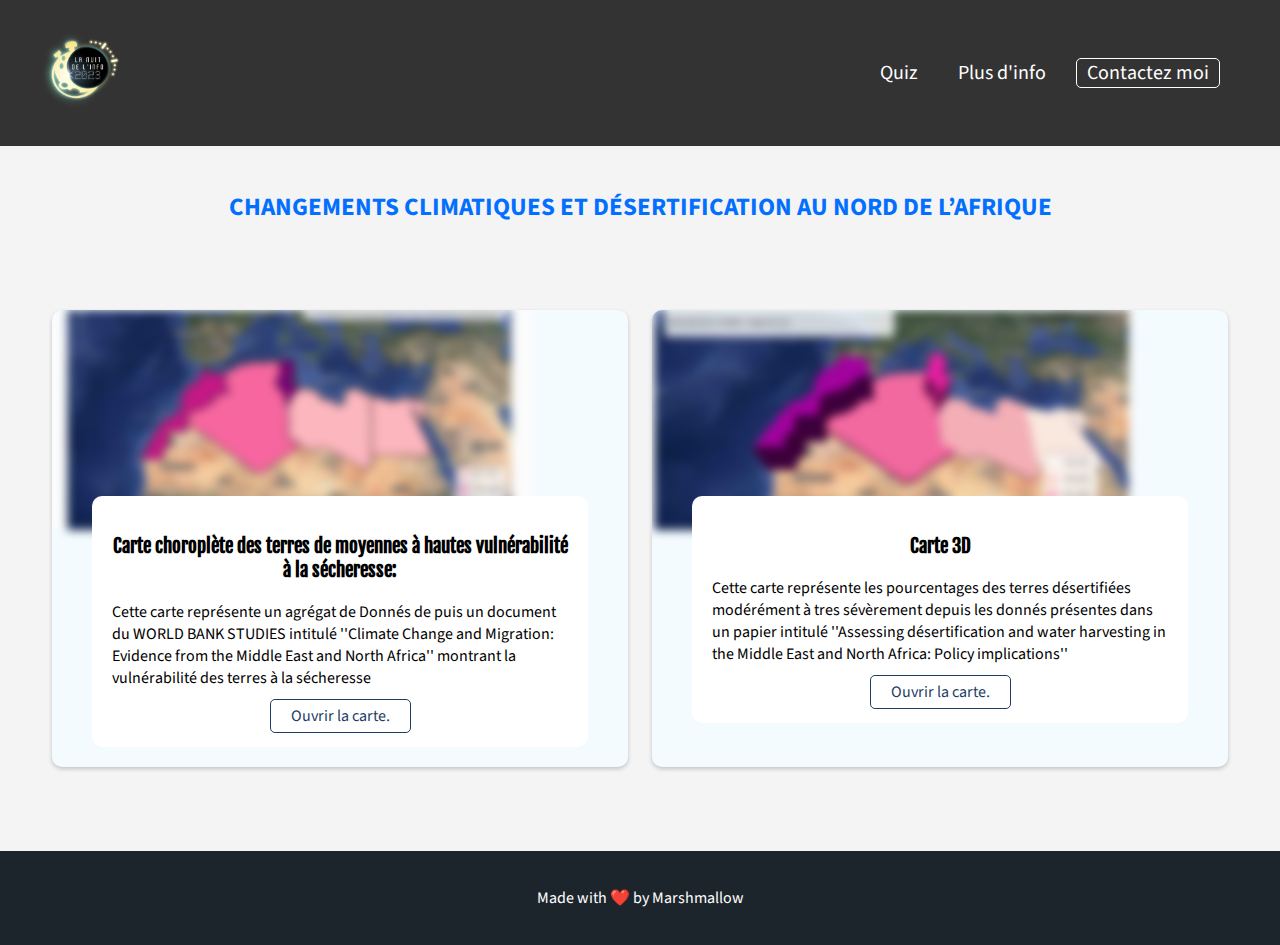
<file: index.html>
<!DOCTYPE html>
<html lang="fr">

<head>
  <meta charset="UTF-8">
  <meta name="description" content="changements climatiques  au Nord de l’Afrique">
  <meta name="keywords" content="IAV Hassan II, Climate change, Climat, désertification, Forets, Afrique du nord">
  <meta name="author" content="Marshmallow">
  <title>changements climatiques au Tunisie et au Nord de l’Afrique </title>
  <link rel="icon" type="image/png" href="./images/logo-n2i-2023.png">

  <link href="https://fonts.googleapis.com/css?family=Fjalla+One|Source+Sans+Pro:400,700" rel="stylesheet">
  <link rel="stylesheet" href="css/style.css">
  <meta name="viewport" content="width=device-width, initial-scale=1">
</head>

<body>
  <i class="icon-menu burger-button" id="burger-menu"></i>
  <header class="header">
    <div class="wrapper">
      <figure class="logo"><img src="./images/logo-n2i-2023.png" width="80" height="80" alt="logo n2i"></figure>
      <nav class="menu">
        <ol>
          <li><a class="link" href="html-pages/quiz.html">Quiz</a></li>
          <li><a class="link" href="https://fr.wikipedia.org/wiki/D%C3%A9sertification#:~:text=Ses%20effets%2C%20qui%20r%C3%A9sultent%20d,en%20cause%20de%20la%20d%C3%A9sertification."> Plus d'info </a></li>
          <li><a class="link contact-button" href="mailto: club.microsoft@polytecsousse.tn">Contactez moi</a></li>

        </ol>
      </nav>
    </div>
  </header>
  </section>
  <maps>
    <div class="wrapper">
      <h2 id="maps" class="map-header">changements climatiques et désertification  au Nord de l’Afrique</h2>
    </div>
    <section class="map-list">
      <div class="wrapper">
        <article class="map">
          <figure class="map-imageWrapper"><img class="projimg" src="./images/maps/map1.jpg"
              alt="Carte 1"></figure>
          <div class="map-content">
            <h3 class="map-title">Carte choroplète des terres de moyennes à hautes vulnérabilité à la sécheresse: </h3>
            <p class="map-description">Cette carte représente un agrégat de Donnés de puis un document du WORLD BANK STUDIES 
              intitulé ''Climate Change and Migration: Evidence from the Middle East and North Africa'' montrant la vulnérabilité des terres à la sécheresse </p>
            <a class="map-link" href="html-pages/map1.html">Ouvrir la carte.</a>
          </div>
        </article>
       
        <article class="map">
          <figure class="map-imageWrapper"><img class="projimg" src="./images/maps/map4.jpg"
              alt="Carte 4"></figure>
          <div class="map-content">
            <h3 class="map-title">Carte 3D</h3>
            <p class="map-description">Cette carte représente les pourcentages des terres désertifiées modérément à tres sévèrement depuis les donnés présentes dans 
              un papier intitulé ''Assessing désertification and water harvesting in the Middle East and North Africa: Policy implications''  </p>
            <a class="map-link" href="html-pages/map4.html">Ouvrir la carte.</a>
          </div>
        </article>
       
      </div>
    </section>
  </maps>
  <!-- external links -->
 
  <section id="footer" class="footer">
    
      <div class="wrapper">

        <p>Made with ❤️ by Marshmallow </p>
      </div>
  </section>
  
  <script>
    // ce srcript est pour une visualisation sur mobile
    const mobile = window.matchMedia('screen and (max-width: 767px)');
    const menu = document.querySelector('.menu');
    const burgerButton = document.querySelector('#burger-menu');

    mobile.addListener(validation);

    function validation(event) {
      if (event.matches) {
        burgerButton.addEventListener('click', hideShow);
      } else {
        burgerButton.removeEventListener('click', hideShow);
      }
    }
    validation(mobile);

    function hideShow() {
      if (menu.classList.contains('is-active')) {
        menu.classList.remove('is-active');
      } else {
        menu.classList.add('is-active');
      }
    }
  </script>
</body>

</html>
</file>
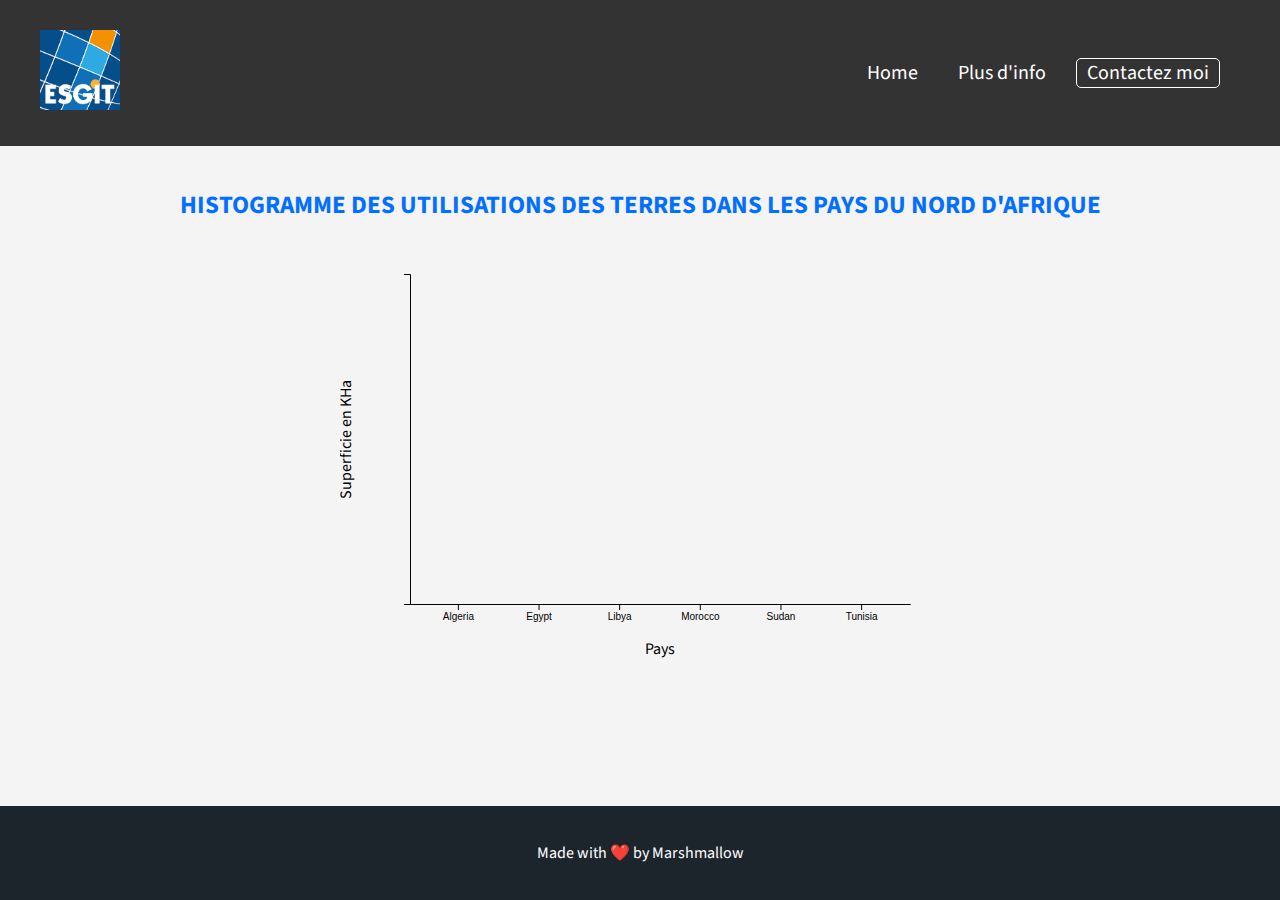
<file: html-pages/dataviz1.html>
<!DOCTYPE html>
<html lang="fr">

<head>
    <meta charset="UTF-8">
    <meta name="description" content="changements climatiques  au Nord de l’Afrique">
    <meta name="keywords"
        content="IAV Hassan II, Climate change, Climat, desertification, Forets, Afrique du nord">
    <meta name="author" content="Marshmallow">
    <meta name='viewport' content='width=device-width, initial-scale=1.0, maximum-scale=1.0, 
    user-scalable=no'>
    <title>changements climatiques au Maroc et au Nord de l’Afrique </title>
    <link rel="icon" type="image/png" href="./images/esgt.png">
    <link href="https://fonts.googleapis.com/css?family=Fjalla+One|Source+Sans+Pro:400,700" rel="stylesheet">
    <link rel="stylesheet" href="../css/style.css">
    <meta name="viewport" content="width=device-width, initial-scale=1">
    <!-- calls -->

    <link rel="shortcut icon" href="../images/esgt.png" type="image/x-icon">
    <link rel="stylesheet" href="../css/style.css">
    <script type="text/javascript" src="../js/d3.v4.js"></script>
</head>



<body>
    <i class="icon-menu burger-button" id="burger-menu"></i>
    <header class="header">
        <div class="wrapper">
            <figure class="logo"><img src="../images/esgt.png" width="80" height="80" alt="logo esgit"></figure>
            <nav class="menu">
                <ol>
                    <li><a class="link" href="../index.html">Home</a></li>
                    <li><a class="link"
                            href="https://fr.wikipedia.org/wiki/D%C3%A9sertification#:~:text=Ses%20effets%2C%20qui%20r%C3%A9sultent%20d,en%20cause%20de%20la%20d%C3%A9sertification.">
                            Plus d'info </a></li>
                    <li><a class="link contact-button" href="mailto: z.bnoulkacem@gmail.com">Contactez moi</a></li>
                </ol>
            </nav>
        </div>
    </header>
    </section>
    <section>
        <div class="wrapper">
            <h2 id="map title" class="map-header">Histogramme des utilisations des terres dans les pays du Nord
                d'Afrique </h2>
        </div>
    </section>
    <!-- viz -->


    <div class="data1">
        <div id="my_dataviz" style="position: relative;">
            <script src="../js/datavis1.js"></script>
        </div>
    </div>
    <section id="footer" class="footermap">
        <footer>
            <div class="wrapper">

                <p>Made with ❤️ by Marshmallow </p>
            </div>
        </footer>
    </section>


    <script>
        // ce srcript est pour une visualisation sur mobile
        const mobile = window.matchMedia('screen and (max-width: 767px)');
        const menu = document.querySelector('.menu');
        const burgerButton = document.querySelector('#burger-menu');

        mobile.addListener(validation);

        function validation(event) {
            if (event.matches) {
                burgerButton.addEventListener('click', hideShow);
            } else {
                burgerButton.removeEventListener('click', hideShow);
            }
        }
        validation(mobile);

        function hideShow() {
            if (menu.classList.contains('is-active')) {
                menu.classList.remove('is-active');
            } else {
                menu.classList.add('is-active');
            }
        }
    </script>

</body>

</html>
</file>
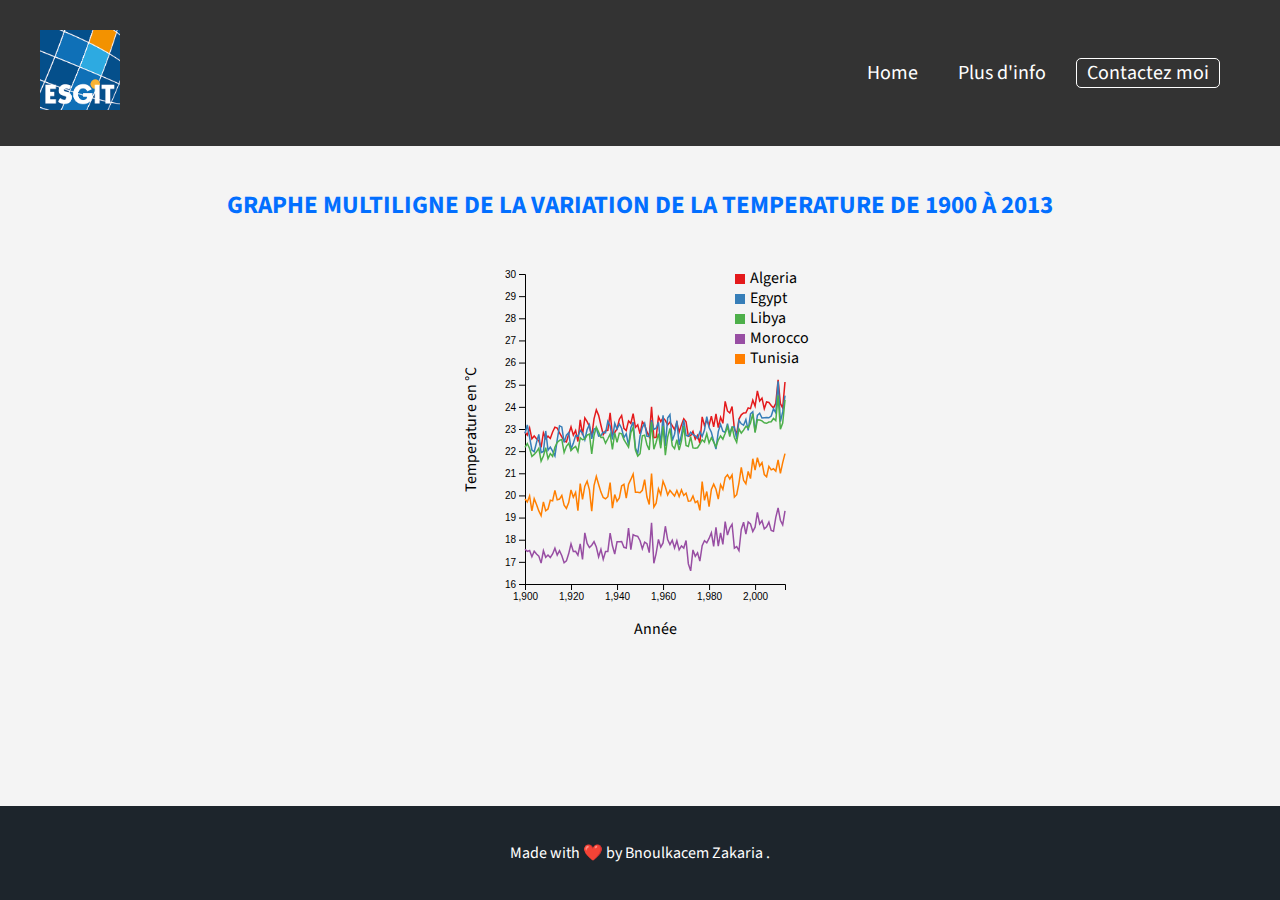
<file: html-pages/dataviz2.html>
<!DOCTYPE html>
<html lang="fr">

<head>
    <meta charset="UTF-8">
    <meta name="description" content="changements climatiques au Maroc et au Nord de l’Afrique">
    <meta name="keywords" content="IAV Hassan II, Climate change, Climat, desertification, Forets, Afrique du nord, Maghreb, Maroc,Morocco">
    <meta name="author" content="Bnoulkacem Zakaria">
    <meta name='viewport' content='width=device-width, initial-scale=1.0, maximum-scale=1.0, 
    user-scalable=no'>
    <title>changements climatiques au Maroc et au Nord de l’Afrique </title>
    <link rel="icon" type="image/png" href="./images/esgt.png">
    <link href="https://fonts.googleapis.com/css?family=Fjalla+One|Source+Sans+Pro:400,700" rel="stylesheet">
    <link rel="stylesheet" href="../css/style.css">
    <meta name="viewport" content="width=device-width, initial-scale=1">
    <!-- calls -->

    <link rel="shortcut icon" href="../images/esgt.png" type="image/x-icon">
    <link rel="stylesheet" href="../css/style.css">
    <script type="text/javascript" src="../js/d3.v4.js"></script>
</head>



<body>
    <i class="icon-menu burger-button" id="burger-menu"></i>
    <header class="header">
        <div class="wrapper">
            <figure class="logo"><img src="../images/esgt.png" width="80" height="80" alt="logo esgit"></figure>
            <nav class="menu">
                <ol>
                    <li><a class="link" href="../index.html">Home</a></li>
                    <li><a class="link" href="https://fr.wikipedia.org/wiki/D%C3%A9sertification#:~:text=Ses%20effets%2C%20qui%20r%C3%A9sultent%20d,en%20cause%20de%20la%20d%C3%A9sertification."> Plus d'info </a></li>
                    <li><a class="link contact-button" href="mailto: z.bnoulkacem@gmail.com">Contactez moi</a></li>
                </ol>
            </nav>
        </div>
    </header>
    </section>
    <section>
        <div class="wrapper">
            <h2 id="map title" class="map-header">Graphe multiligne de la variation de la temperature de 1900 à 2013 </h2>
        </div>
    </section>
    <!-- viz -->


    <div class="data1">
        <div id="my_dataviz" style="position: relative;">
            <script src="../js/datavis2.js"></script>
        </div>
    </div>
    <section id="footer" class="footermap">
        <footer>
            <div class="wrapper">

                <p>Made with ❤️ by <a href="mailto: z.bnoulkacem@gmail.com">Bnoulkacem Zakaria </a>.</p>
            </div>
        </footer>
    </section>


    <script>
        // ce srcript est pour une visualisation sur mobile
        const mobile = window.matchMedia('screen and (max-width: 767px)');
        const menu = document.querySelector('.menu');
        const burgerButton = document.querySelector('#burger-menu');

        mobile.addListener(validation);

        function validation(event) {
            if (event.matches) {
                burgerButton.addEventListener('click', hideShow);
            } else {
                burgerButton.removeEventListener('click', hideShow);
            }
        }
        validation(mobile);

        function hideShow() {
            if (menu.classList.contains('is-active')) {
                menu.classList.remove('is-active');
            } else {
                menu.classList.add('is-active');
            }
        }
    </script>

</body>

</html>
</file>
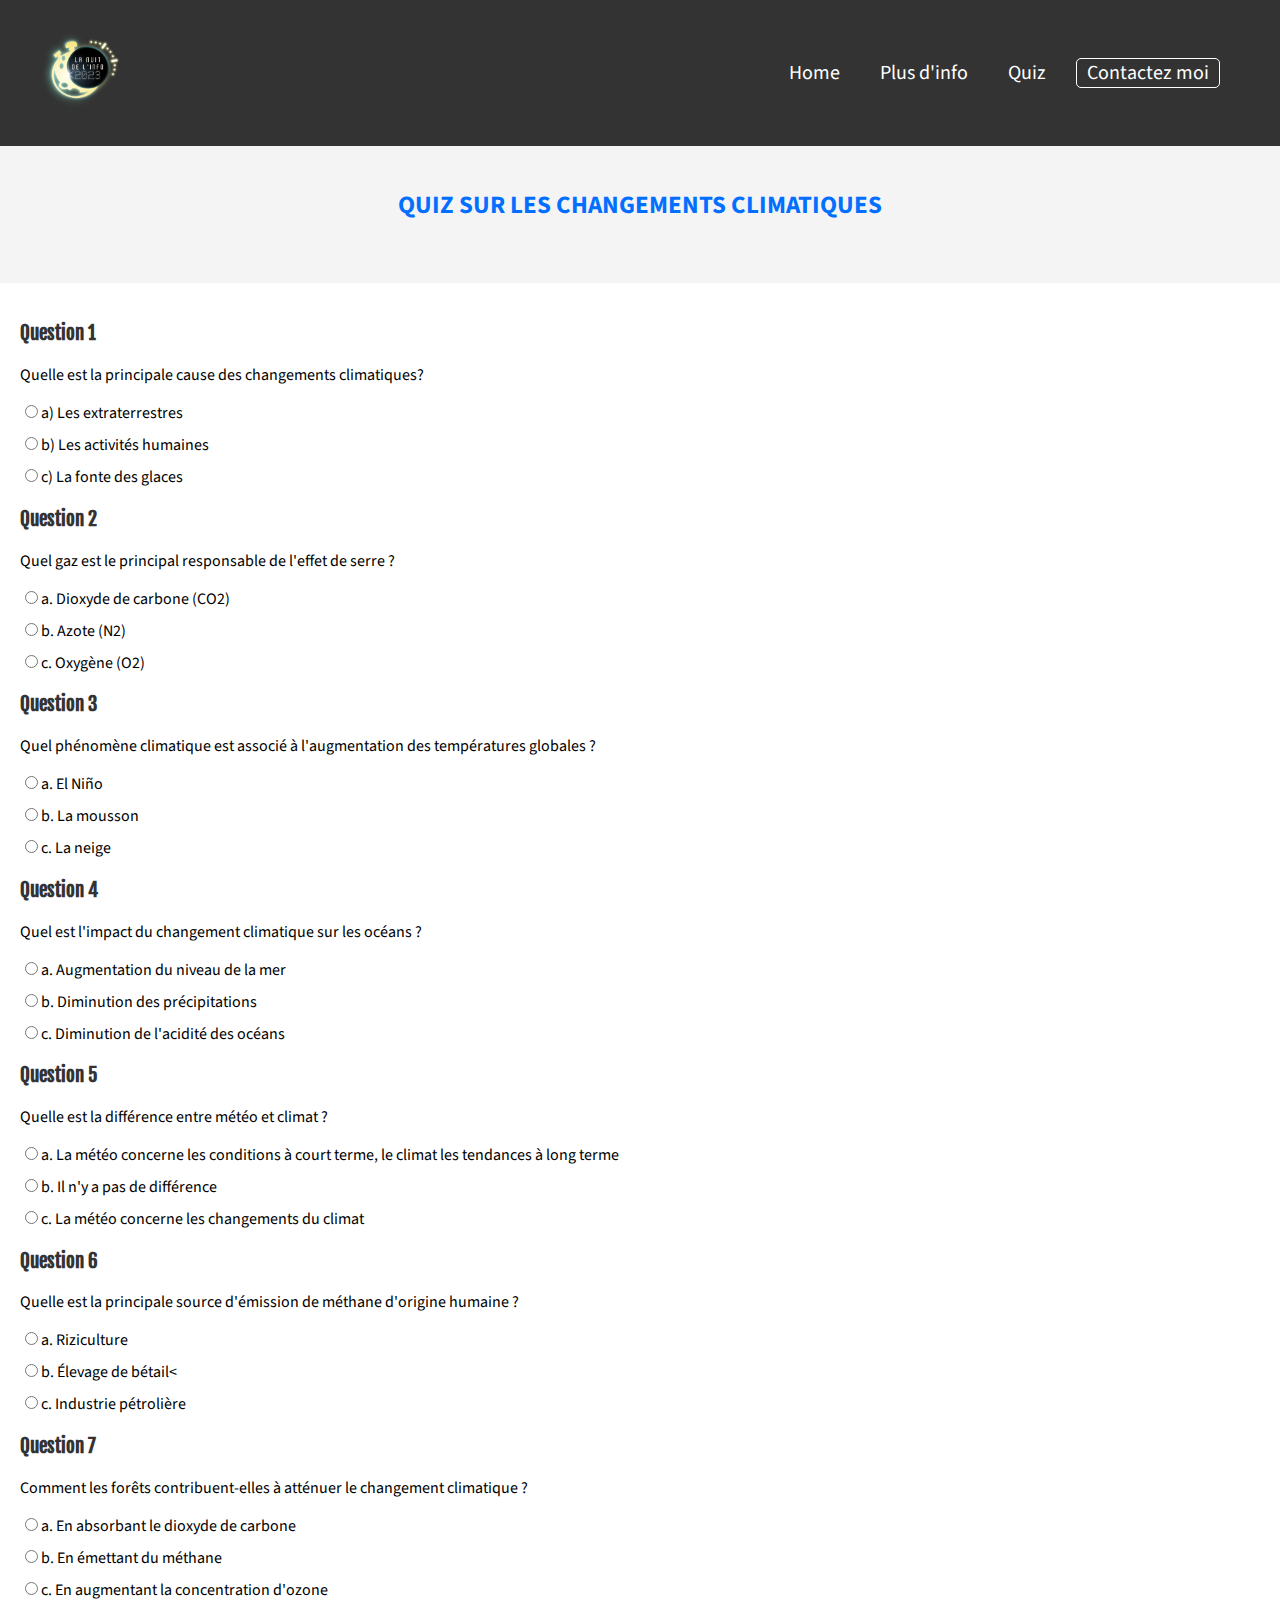
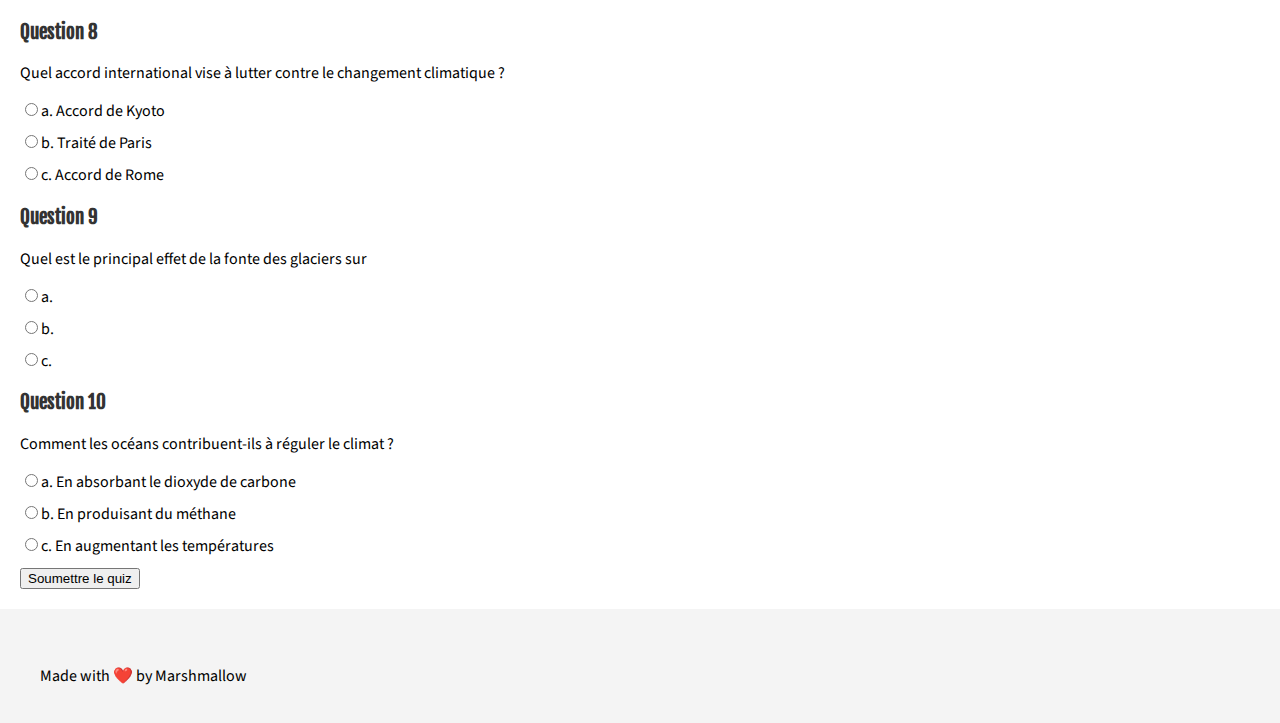
<file: html-pages/quiz.html>
<!DOCTYPE html>
<html lang="fr">

<head>
    <meta charset="UTF-8">
    <meta name="description" content="Quiz sur les changements climatiques">
    <meta name="keywords" content="quiz, changements climatiques, Afrique du nord">
    <meta name="author" content="Marshmallow">
    <title>Quiz sur les changements climatiques</title>
    <link rel="icon" type="image/png" href="./images/logo-n2i-2023.png">
    <link href="https://fonts.googleapis.com/css?family=Fjalla+One|Source+Sans+Pro:400,700" rel="stylesheet">
    <link rel="stylesheet" href="../css/style.css">
    <meta name="viewport" content="width=device-width, initial-scale=1">
</head>

<body>
    <i class="icon-menu burger-button" id="burger-menu"></i>
    <header class="header">
        <div class="wrapper">
            <figure class="logo"><img src="../images/logo-n2i-2023.png" width="80" height="80" alt="logo esgit"></figure>
            <nav class="menu">
                <ol>
                    <li><a class="link" href="../index.html">Home</a></li>
                    <li><a class="link" href="https://fr.wikipedia.org/wiki/D%C3%A9sertification#:~:text=Ses%20effets%2C%20qui%20r%C3%A9sultent%20d,en%20cause%20de%20la%20d%C3%A9sertification."> Plus d'info </a></li>
                    <li><a class="link" href="quiz.html">Quiz</a></li>
                    <li><a class="link contact-button" href="mailto: z.bnoulkacem@gmail.com">Contactez moi</a></li>
                </ol>
            </nav>
        </div>
    </header>

    <div class="wrapper">
        <h2 id="quiz-title" class="quiz-header">Quiz sur les changements climatiques</h2>
    </div>

    <section class="quiz-content">
        <!-- Ajoutez ici le contenu de votre quiz -->
        <h3>Question 1</h3>
        <p>Quelle est la principale cause des changements climatiques?</p>
        <ul>
            <li><input type="radio" name="q1" value="a">a) Les extraterrestres</li>
            <li><input type="radio" name="q1" value="b">b) Les activités humaines</li>
            <li><input type="radio" name="q1" value="c">c) La fonte des glaces</li>
        </ul>
        <!-- Question 2 -->
        
        <h3>Question 2</h3>
        <p> Quel gaz est le principal responsable de l'effet de serre ?</p>
        <ul>
            <li><input type="radio" name="q2" value="a">a. Dioxyde de carbone (CO2)</li>
            <li><input type="radio" name="q2" value="b">b. Azote (N2)</li>
            <li><input type="radio" name="q2" value="c">c. Oxygène (O2)</li>
        </ul>
        <h3>Question 3</h3>
        <p>  Quel phénomène climatique est associé à l'augmentation des températures globales ?</p>
        <ul>
            <li><input type="radio" name="q3" value="a">a. El Niño</li>
            <li><input type="radio" name="q3" value="b">b. La mousson</li>
            <li><input type="radio" name="q3" value="c">c. La neige</li>
        </ul>
        <h3>Question 4</h3>
        <p> Quel est l'impact du changement climatique sur les océans ? </p>
        <ul>
            <li><input type="radio" name="q4" value="a">a. Augmentation du niveau de la mer </li>
            <li><input type="radio" name="q4" value="b">b.  Diminution des précipitations</li>
            <li><input type="radio" name="q4" value="c">c. Diminution de l'acidité des océans</li>

        </ul>
        <h3>Question 5</h3>
        <p> Quelle est la différence entre météo et climat ?</p>
        <ul>
            <li><input type="radio" name="q5" value="a">a. La météo concerne les conditions à court terme, le climat les tendances à long terme </li>
            <li><input type="radio" name="q5" value="b">b. Il n'y a pas de différence </li>
            <li><input type="radio" name="q5" value="c">c.  La météo concerne les changements du climat</li>

        </ul>
        <h3>Question 6</h3>
        <p> Quelle est la principale source d'émission de méthane d'origine humaine ? </p>
        <ul>
            <li><input type="radio" name="q6" value="a">a. Riziculture </li>
            <li><input type="radio" name="q6" value="b">b. Élevage de bétail<</li>
            <li><input type="radio" name="q6" value="c">c. Industrie pétrolière</li>

        </ul>
        <h3>Question 7</h3>
        <p> Comment les forêts contribuent-elles à atténuer le changement climatique ? </p>
        <ul>
            <li><input type="radio" name="q7" value="a">a. En absorbant le dioxyde de carbone </li>
            <li><input type="radio" name="q7" value="b">b. En émettant du méthane</li>
            <li><input type="radio" name="q7" value="c">c. En augmentant la concentration d'ozone</li>

        </ul>
        <h3>Question 8</h3>
        <p> Quel accord international vise à lutter contre le changement climatique ? </p>
        <ul>
            <li><input type="radio" name="q8" value="a">a. Accord de Kyoto </li>
            <li><input type="radio" name="q8" value="b">b. Traité de Paris </li>
            <li><input type="radio" name="q8" value="c">c. Accord de Rome</li>

        </ul>
        <h3>Question 9</h3>
        <p> Quel est le principal effet de la fonte des glaciers sur </p>
        <ul>
            <li><input type="radio" name="q9" value="a">a. </li>
            <li><input type="radio" name="q9" value="b">b. </li>
            <li><input type="radio" name="q9" value="c">c.</li>

        </ul>
        <h3>Question 10</h3>
        <p>  Comment les océans contribuent-ils à réguler le climat ? </p>
        <ul>
            <li><input type="radio" name="q10" value="a">a. En absorbant le dioxyde de carbone</li>
            <li><input type="radio" name="q10" value="b">b. En produisant du méthane </li>
            <li><input type="radio" name="q10" value="c">c. En augmentant les températures</li>

        </ul>


        

        <!-- Ajoutez d'autres questions de la même manière -->

        <button onclick="submitQuiz()">Soumettre le quiz</button>
        <div id="quiz-result"></div>
    </section>

    <section id="footer" class="footerquiz">
        <footer>
            <div class="wrapper">
                <p>Made with ❤️ by Marshmallow</p>
            </div>
        </footer>
    </section>

    <script>
        const mobile = window.matchMedia('screen and (max-width: 767px)');
        const menu = document.querySelector('.menu');
        const burgerButton = document.querySelector('#burger-menu');

        mobile.addListener(validation);

        function validation(event) {
            if (event.matches) {
                burgerButton.addEventListener('click', hideShow);
            } else {
                burgerButton.removeEventListener('click', hideShow);
            }
        }
        validation(mobile);

        function hideShow() {
            if (menu.classList.contains('is-active')) {
                menu.classList.remove('is-active');
            } else {
                menu.classList.add('is-active');
            }
        }

        function submitQuiz() {
            // Ajoutez le code pour traiter les réponses du quiz ici
            const resultDiv = document.getElementById('quiz-result');
            const correctAnswers = ["b", "a", "a", "a", "a", "b", "a", "a", "a", "a"];
            let userScore = 0;
    
            for (let i = 1; i <= 10; i++) {
                // Récupérez la réponse sélectionnée par l'utilisateur pour chaque question
                const userAnswer = document.querySelector('input[name="q' + i + '"]:checked');
    
                // Vérifiez si l'utilisateur a répondu correctement
                if (userAnswer && userAnswer.value === correctAnswers[i - 1]) {
                    userScore++;
                }
            }
    
            // Affichez le résultat
            if (userScore === 10) {
                resultDiv.innerHTML = 'Félicitations! Vous avez répondu correctement à toutes les questions! 🎉';
            } else {
                resultDiv.innerHTML = 'Vous avez obtenu ' + userScore + ' sur 10 questions correctes. Révisez les questions incorrectes.';
            }
        }
    </script>

</body>

</html>
</file>
<file: css/style.css>
@font-face {
  font-family: 'icomoon';
  src: url('/fonts/icomoon.eot?htpiok');
  src: url('fonts/icomoon.eot?htpiok#iefix') format('embedded-opentype'),
    url('../fonts/icomoon.ttf?htpiok') format('truetype'),
    url('../fonts/icomoon.woff?htpiok') format('woff'),
    url('../fonts/icomoon.svg?htpiok#icomoon') format('svg');
  font-weight: normal;
  font-style: normal;
}

[class^="icon-"],
[class*=" icon-"] {

  font-family: 'icomoon' !important;
  speak: auto;
  font-style: normal;
  font-weight: normal;
  font-variant: normal;
  text-transform: none;
  line-height: 1;
  -webkit-font-smoothing: antialiased;
  -moz-osx-font-smoothing: grayscale;
}

.axis path,
.axis line {
  fill: none;
  stroke: #000;
  shape-rendering: crispEdges;
}

.x.axis path {
  display: none;
}

.maps-container {
  display: block;
  background-color: #E4E1EB;
  width: 60%;
  height: 100%;
  min-height: 500px;
  margin-left: auto;
  margin-right: auto;
}

.maps-container #map {
  height: 100%;
  min-height: 500px;
  margin-bottom: 54px;
}

.data1 {
  display: flex;
  width: 100%;
  justify-content: center;
  align-items: center;
}

.legend i {
  width: 18px;
  height: 18px;
  float: left;
  margin-right: 8px;
  opacity: 0.7;
}


.legend {
  line-height: 18px;
  background-color: rgb(255, 255, 255);

}

.leaflet-bottom.leaflet-left {
  width: 70%;
}

.leaflet-control-container .leaflet-timeline-controls {
  box-sizing: border-box;
  width: 70%;
  margin: 0;
  margin-bottom: 15px;
}

.my-control {
  line-height: 50px;
  text-align: center;
  padding: 6px 8px;
  font: 14px/16px Arial, Helvetica, sans-serif;
  background: rgba(255, 255, 255, 0.8);
  box-shadow: 0 0 15px rgba(0, 0, 0, 0.2);
  border-radius: 5px;
}

.my-control i {
  width: 18px;
  height: 18px;
  float: left;
  margin-right: 8px;
  opacity: 0.7;
  color: 'black';
}

.info {
  padding: 6px 8px;
  font: 14px/16px Arial, Helvetica, sans-serif;
  background: white;
  background: rgba(255, 255, 255, 0.8);
  box-shadow: 0 0 15px rgba(0, 0, 0, 0.2);
  border-radius: 5px;
}

.info h4 {
  margin: 0 0 5px;
  color: #777;
}

.icon-menu:before {
  content: "\e900";
}

body {
  font-family: 'Source Sans Pro', sans-serif;
  margin: 0;
  background: #fafafa;
}

a:link {
  color: white;
  background-color: transparent;
  text-decoration: none;
}

a:visited {
  color: white;
  background-color: transparent;
  text-decoration: none;
}

a:hover {
  color: white;
  background-color: transparent;
  text-decoration: underline;
}

a:active {
  color: grey;
  background-color: transparent;
  text-decoration: underline;
}

h1,
h2,
h3,
h4,
h5,
h6 {
  font-family: 'Fjalla One', 'Times New Roman';
  font-weight: bold;
}

h1 {
  font-size: 40px;
  line-height: 1.5em;
  color: white;
  letter-spacing: -.2px;
  margin: 0;

}

h1 strong {
  color: #026fff;
}




h2 {
  text-transform: uppercase;
  color: #026fff;
  font-family: 'Source Sans Pro', sans-serif;
  font-weight: bold;
  font-size: 25px;
}

.project {
  display: flex;
  background: white;
  box-shadow: 0px 2px 4px rgba(0, 0, 0, 0.2);
  border-radius: 5px;
  margin-bottom: 15px;
  padding: 20px;
  justify-content: space-between;
  align-items: center;
  flex-wrap: wrap;
}

.project-tittle {
  font-size: 30px;
  margin-top: 0;
  margin-bottom: 10px;
}

.project-languages,
.project-date,
.project-link {
  margin: 10px 0;
}

.project-description {
  font-size: 18px;
}

.project strong {
  font-family: 'Fjalla One', 'Times New Roman';
}


.project-content {
  width: 50%;
}

.project-imageWrapper {
  width: 50%;
}

.project-imageWrapper img {
  max-width: 100%;
}

.header {
  background-color: #1d252c;
  color: white;
  display: flex;
  justify-content: space-between;
  align-content: center;
  flex-wrap: wrap;
}

ol,
ul {
  margin: 0;
  padding: 0;
  list-style: none;
}

.header ol {
  display: flex;
  flex-direction: row;
}

figure {
  margin: 0;

}

.header a {
  color: white;
  text-decoration: none;
  padding: 0px 10px;
  font-size: 20px;

}

.menu {
  display: flex;
  align-items: center;
}

.contact-button {
  border: 1px solid white;
  border-radius: 5px;
}

.projimg {
  filter: blur(5px) !important
}

.footermap {
  position: absolute;
  left: 0px;
  bottom: 0px;
  background-color: #1d252c;
  display: flex;
  color: white;
  flex-wrap: wrap;
  justify-content: center;
  width: 100%;
  margin: 0px;

}
html {
  position: relative;
  min-height: 100%;
}

.footer {
  position: static;
  left: 0px;
  bottom: 0px;
  background-color: #1d252c;
  display: flex;
  color: white;
  flex-wrap: wrap;
  justify-content: center;
  width: 100%;
  margin: 0px;

}

.contact {
  background-color: #056fff;
  color: white;
  height: 200px;
  display: flex;
  align-items: center;
  flex-wrap: wrap;
  justify-content: space-between;
  position: static;
  bottom: 48px;
  width: 100%;
}

.footer a {
  color: white;
}

.map-list {
  display: flex;
  flex-wrap: wrap;
  justify-content: space-between;
  margin: 10px;
}

.map img {
  width: 480px;
  height: 220px;
  object-fit: cover;
}

.map {
  box-shadow: 0px 2px 4px rgba(0, 0, 0, 0.2);
  width: 48%;
  margin: 1%;
  border-radius: 10px;
  flex-shrink: 1;
  overflow: hidden;
  background: #f4fbff;
  margin-bottom: 54px;
}

.map-content {
  margin: 20px 40px;
  margin-top: -40px;
  background-color: white;
  position: relative;
  padding: 20px;
  text-align: center;
  border-radius: 10px;
}

.map-description {
  text-align: left;
}

.map-link {
  color: #1e3d66 !important;
  border: 1px solid;
  text-decoration: none;
  padding: 5px 20px;
  border-radius: 5px;
  
}

.map-header {
  margin-left: 0px;
  text-align: center;
}


.social-link {
  display: inline-block;
  width: 70px;
  height: 70px;
  background-size: 70px 70px;
  background-repeat: no-repeat;
  margin: 0px 10px;
}



.form-email h3 {
  font-family: 'Source Sans Pro', sans-serif;
  text-transform: uppercase;
  font-size: 25px;
  margin-bottom: 10px;
  margin-top: 10px;
}

.form-email h2 {
  color: #363535;
  border-color: rgb(255, 255, 255);
  background-color: #ffffff;
  padding: 10px 40px;
  background-image: url('../images/email-icon.png');
  background-repeat: no-repeat;
  background-size: 18px 18px;
  background-position-y: center;
  background-position-x: 12px;
  border-radius: 5px;
  font-size: 18px;
  border-style: solid;
}

.form-email button {
  display: block;
  margin-top: 10px;
  background: transparent;
  color: white;
  padding: 5px 30px;
  border-radius: 5px;
  font-size: 18px;
}

.wrapper {

  max-width: 1000px;

  flex: 1;
  margin: 0 auto;
  display: inherit;
  justify-content: inherit;
  align-content: inherit;
  justify-items: inherit;
  text-align: inherit;
  align-items: inherit;
  height: inherit;
  flex-wrap: inherit;
  box-shadow: inherit;
}

.burger-button {
  width: 50px;
  height: 50px;
  border-radius: 50%;
  background-color: rgba(250, 250, 250, .8);
  display: none;
  line-height: 50px;
  text-align: center;
  position: fixed;
  z-index: 20000;
  left: 5px;
  top: 5px;
  color: #1d252c;
  box-shadow: 0px 2px 4px rgba(0, 0, 0, 0.2);
  font-size: 35px;
}




@media screen and (max-width: 1023px) {
  .wrapper {
    padding: 0 1em;
  }}

@media screen and (max-width: 895px) {
  h1 {
    font-size: 2em;
    z-index: 2;
    margin-top: auto;
  }
}

@media screen and (max-width: 767px) {
  h2 {
    font-size: 1.2em;
    margin: .5em 0;
  }

  .burger-button {
    display: block;
  }

  .menu {
    position: fixed;
    z-index: 10001;
    top: 0;
    left: -100vw;
    width: 100vw;
    height: 100vh;
    background: rgba(27, 36, 44, .9);
    display: flex;
    align-items: center;
    justify-content: center;
    transition: .3s;
  }

  .menu.is-active {
    left: 0;
  }

  .header {
    display: block;
    height: auto;
  }

  .header ol {
    display: block;
  }

  .header ol li {
    height: 50px;
    text-align: center;
  }

  .header a {
    height: 40px;
    font-size: 2em;

  }

  .menu {
    justify-content: center;
  }

  .header .logo {
    text-align: center;
  }

  .project {
    display: block;
  }

  .project-imageWrapper {
    width: auto;
    text-align: center;
  }

  .project-content {
    width: auto;
    /* font-size: 2em; */
  }

  .project-languages,
  .project-date,
  .project-link {
    margin: .4em 0;
  }

  .project-tittle {
    font-size: 1.5em;
    margin-bottom: .3em;
  }

  .project-link {
    font-size: 1em;
  }

  .project-languages {
    font-size: .7em;
  }

  .project-date {
    font-size: 1em;
  }

  .project-description {
    font-size: 1em;
  }

  .map-description {
    font-size: 1em;
  }

  .map {
    width: auto;
    flex-shrink: initial;
  }

  .map img {
    width: 100%;
  }
}

@media screen and (max-width: 673px) {
  .contact {
    height: auto;
    padding: 1em 0;
    text-align: center;
    display: block;
  }

  .form-email button {
    font-size: 18px;
    margin: 1em auto;
  }
}

@media screen and (max-width: 480px) {

  .map-content {
    margin: -2em .8em .8em;
    padding: 1em;
  }

  .form-email h3 {
    margin-top: 0;
  }

  .footer {
    display: block;
    text-align: center;
    border: 1px solid transparent;

  }

  h1 {
    font-size: 1.5em;
  }
}

@media screen and (max-width: 401px) {
  .social-link {
    display: inline-block;
    width: 55px;
    height: 55px;

    background-size: 100%;
    background-repeat: no-repeat;
    margin: 0px 5px;
  }
}

@media screen and (max-width: 320px) {
  h1 {
    font-size: 1.1em;
    padding: 0;
  }
}
body {
  font-family: 'Source Sans Pro', sans-serif;
  margin: 0;
  padding: 0;
  box-sizing: border-box;
  background-color: #f4f4f4;
}

.wrapper {
  max-width: 1200px;
  margin: 0 auto;
  padding: 20px;
}

.header {
  background-color: #333;
  color: #fff;
  padding: 10px 0;
  text-align: center;
}

.header .menu {
  list-style-type: none;
  margin: 0;
  padding: 0;
}

.header .menu li {
  display: inline;
  margin-right: 20px;
}

.quiz-header {
  text-align: center;
  margin-bottom: 20px;
}

.quiz-content {
  background-color: #fff;
  padding: 20px;
  margin: 20px 0;
}

.quiz-content h3 {
  color: #333;
}

.quiz-content ul {
  list-style-type: none;
  padding: 0;
}

.quiz-content li {
  margin-bottom: 10px;
}

.quiz-submit {
  background-color: #1d252c;
  color: #fff;
  padding: 10px 20px;
  border: none;
  border-radius: 5px;
  cursor: pointer;
}

.quiz-result {
  margin-top: 20px;
  text-align: center;
}

.correct-answer {
  color: green;
  font-weight: bold;
}

.incorrect-answer {
  color: red;
  font-weight: bold;
}

/* Add more styles as needed */
</file>
